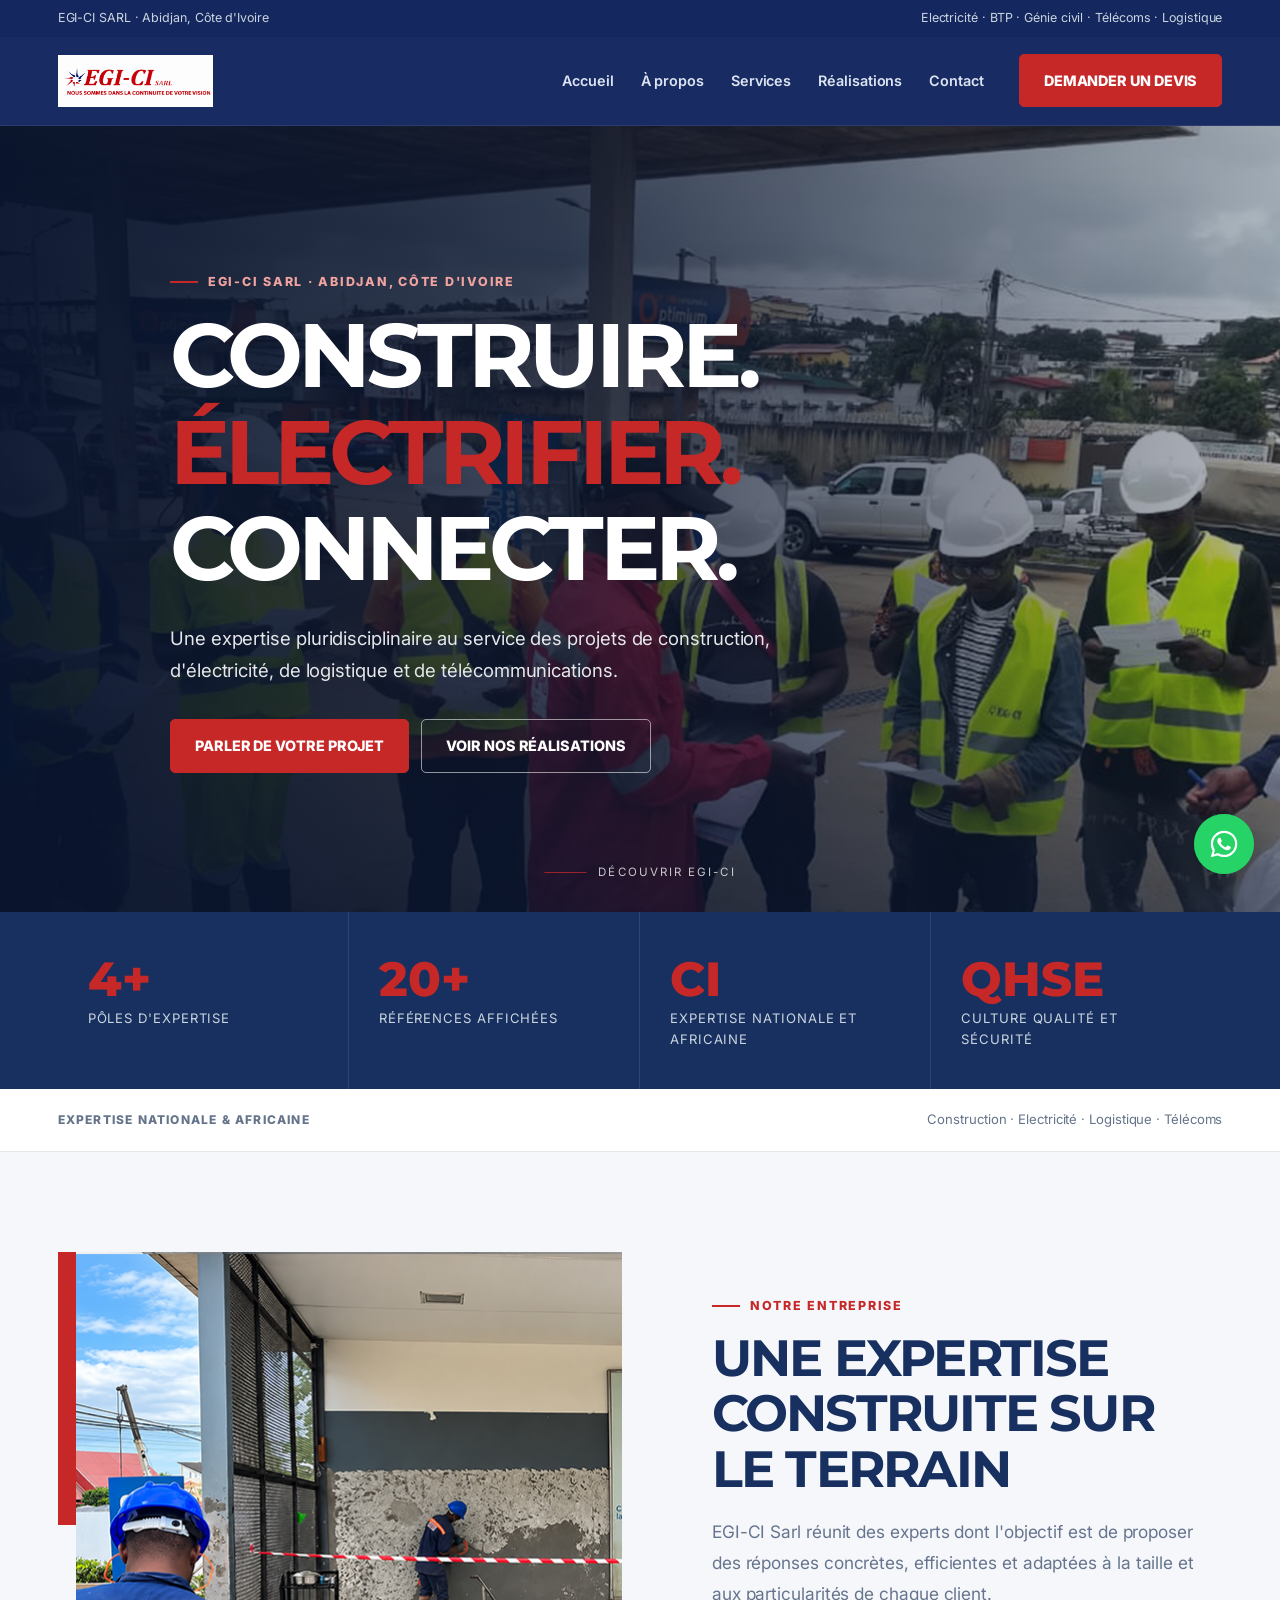
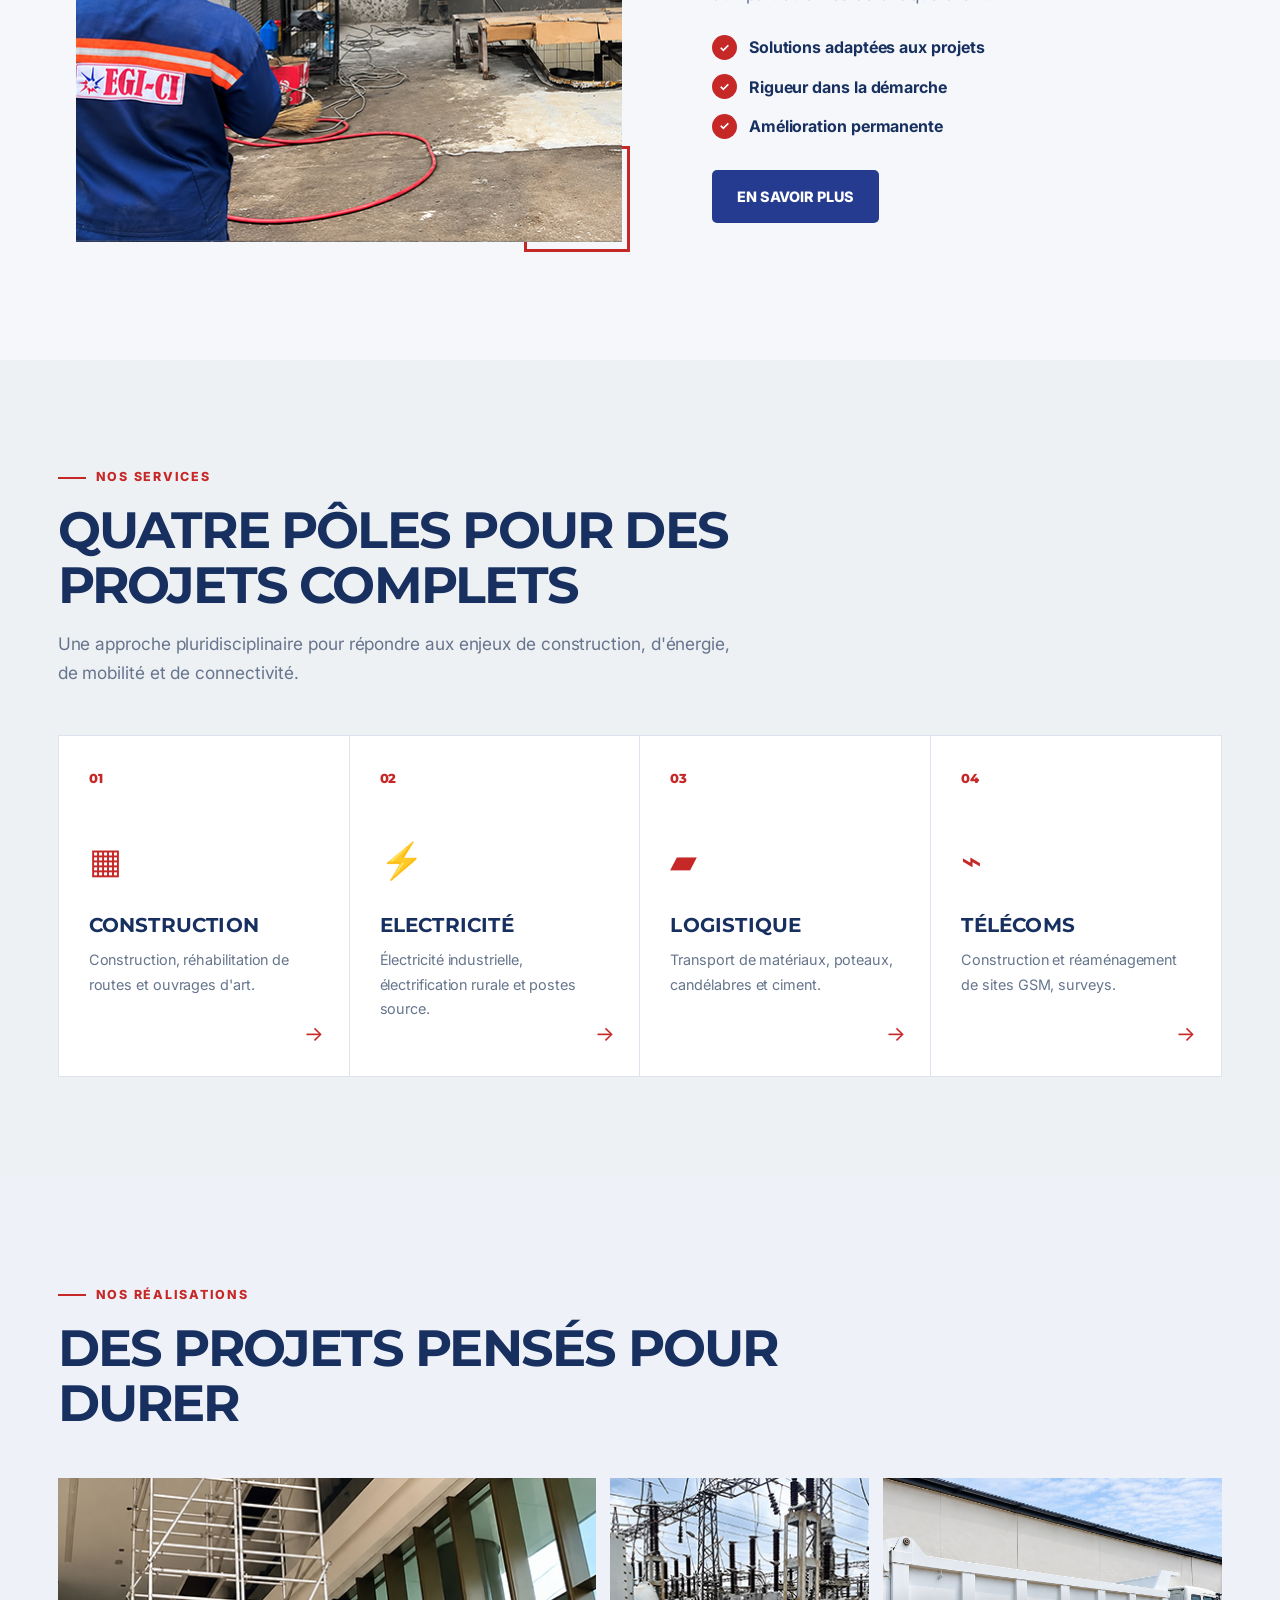
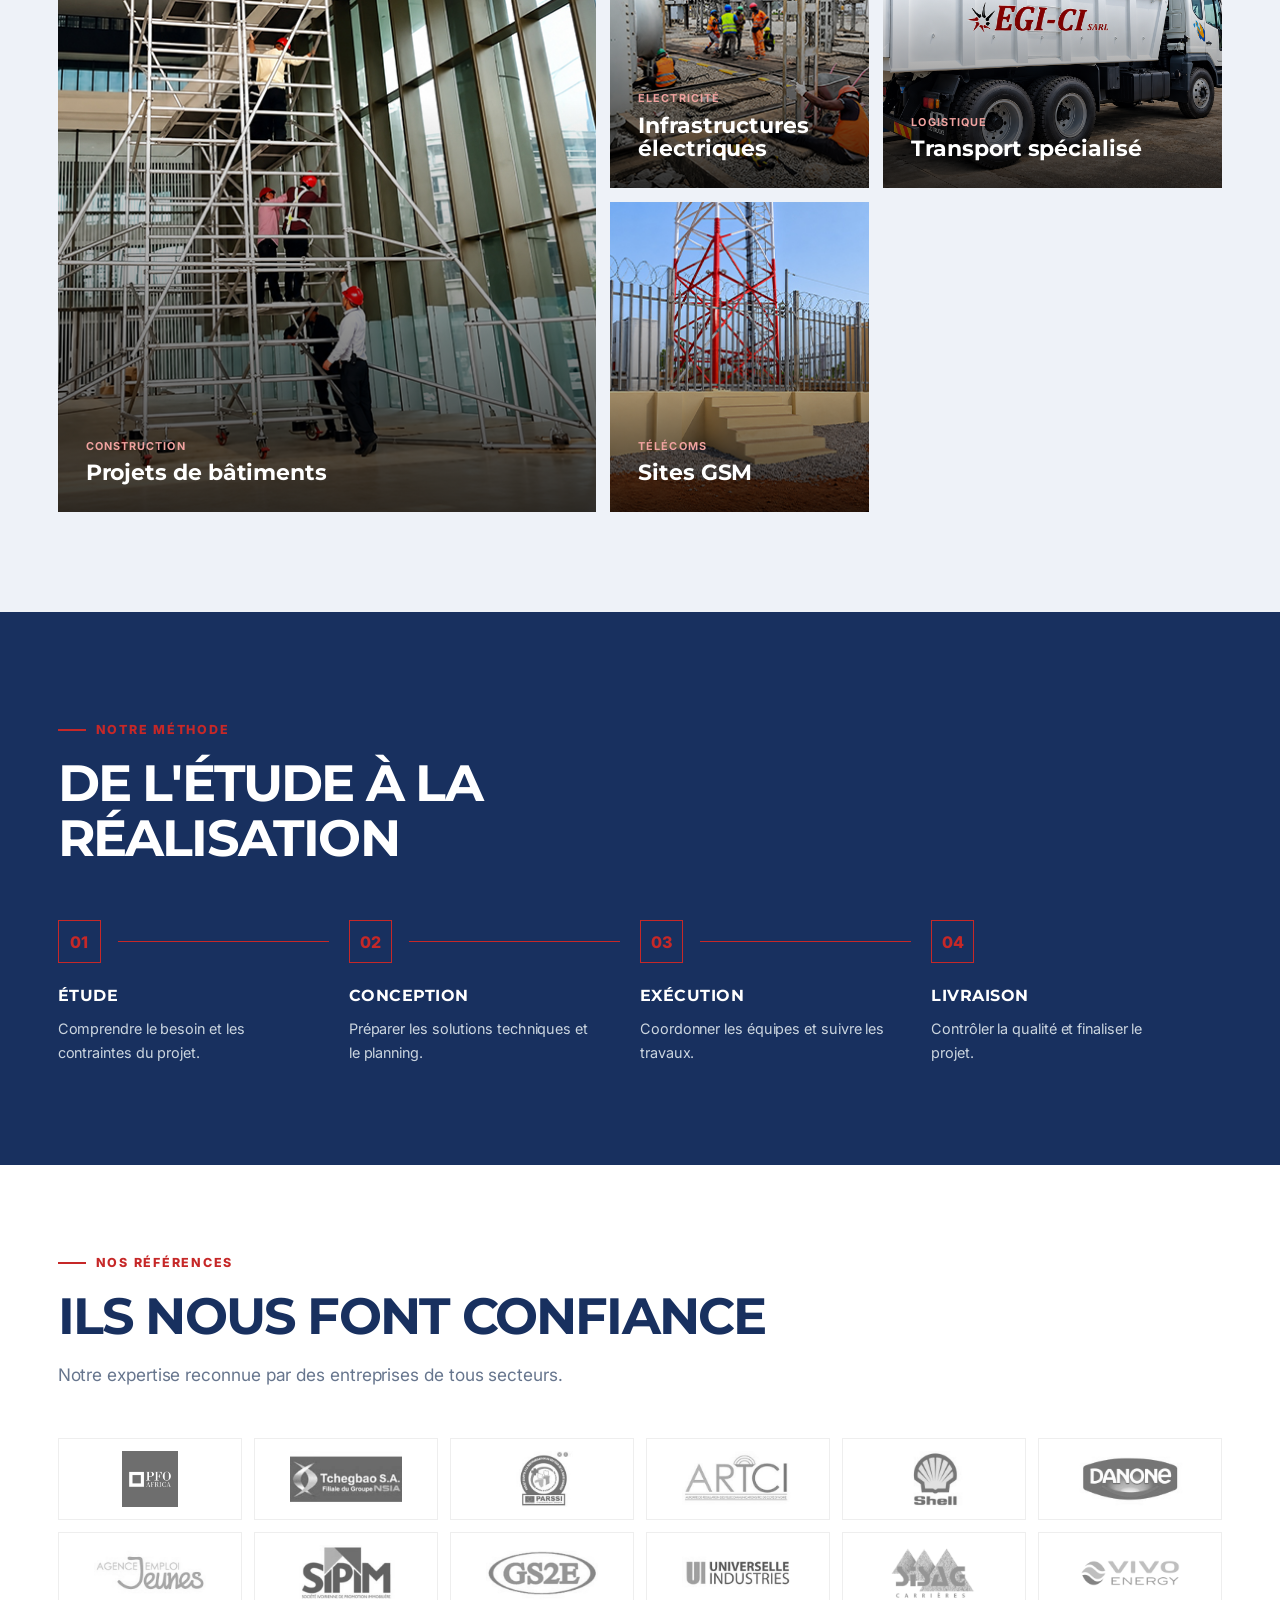
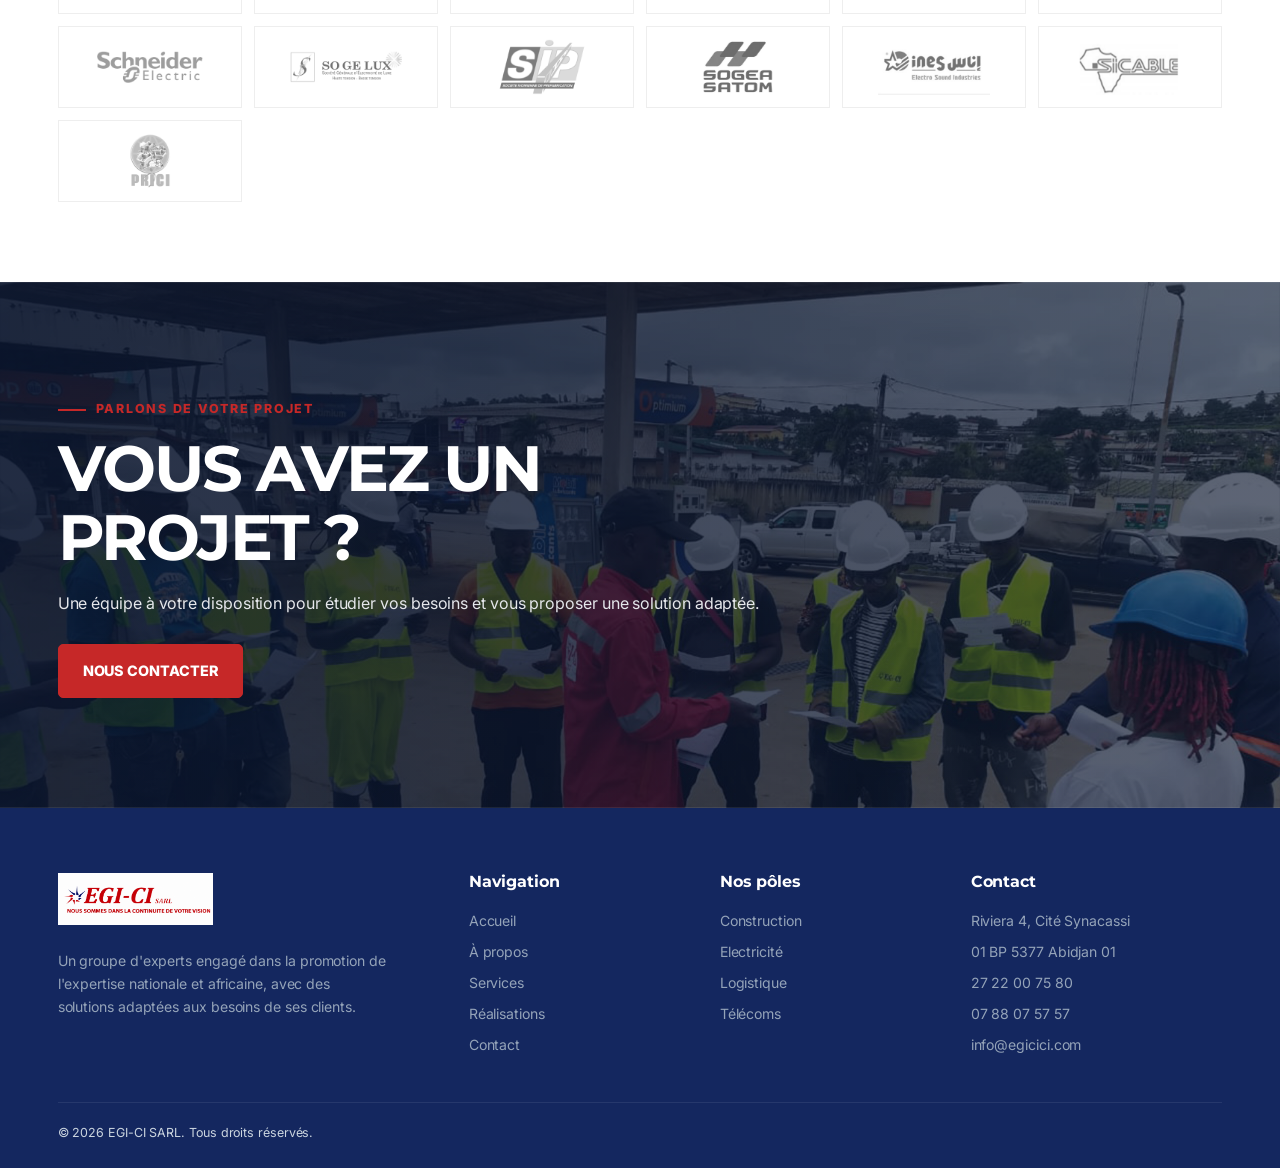
<file: index.html>
<!doctype html>
<html lang="fr">

<head>
    <meta charset="utf-8">
    <meta name="viewport" content="width=device-width,initial-scale=1">
    <title>Accueil — EGI-CI</title>
    <meta name="description" content="EGI-CI SARL — construction, électricité, logistique et télécoms en Côte d'Ivoire">
    <link rel="stylesheet" href="css/style.css">
    <link rel="icon" type="image/png" href="assets/logos/favicon/favicon-96x96.png" sizes="96x96" />
    <link rel="icon" type="image/svg+xml" href="assets/logos/favicon/favicon.svg" />
    <link rel="shortcut icon" href="assets/logos/favicon/favicon.ico" />
    <link rel="apple-touch-icon" sizes="180x180" href="assets/logos/favicon/apple-touch-icon.png" />
    <link rel="manifest" href="assets/logos/favicon/site.webmanifest" />
</head>

<body>
    <div class="topbar">
        <div class="container"><span>EGI-CI SARL · Abidjan, Côte d'Ivoire</span><span>Electricité · BTP · Génie civil ·
                Télécoms · Logistique</span></div>
    </div>
    <header class="navbar">
        <div class="container nav-inner">
            <a class="logo" href="index.html"><img src="assets/logos/LOGO EGI-CI.png" alt="LOGO EGICI-CI"></a>
            <button class="menu-toggle" aria-label="Menu">☰</button>
            <nav class="nav-links">
                <a href="index.html">Accueil</a><a href="about.html">À propos</a><a href="services.html">Services</a><a
                    href="projects.php">Réalisations</a><a href="contact.html">Contact</a>
                <a class="btn btn-primary nav-cta" href="contact.html">DEMANDER UN DEVIS</a>
            </nav>
        </div>
    </header>
    <main>
        <section class="hero">
            <div class="container hero-content reveal">
                <div class="eyebrow">EGI-CI SARL · ABIDJAN, CÔTE D'IVOIRE</div>
                <h1>CONSTRUIRE.<br><span style="color:#C62828">ÉLECTRIFIER.</span><br>CONNECTER.</h1>
                <p>Une expertise pluridisciplinaire au service des projets de construction, d'électricité, de logistique
                    et de télécommunications.</p>
                <div class="hero-actions"><a class="btn btn-primary" href="contact.html">PARLER DE VOTRE PROJET</a><a
                        class="btn btn-outline" href="projects.html">VOIR NOS RÉALISATIONS</a></div>
            </div>
            <div class="scroll-note">DÉCOUVRIR EGI-CI</div>
        </section>
        <section class="stats">
            <div class="container stats-grid">
                <div class="stat reveal">
                    <div class="stat-number" data-count="4">0+</div>
                    <div class="stat-label">Pôles d'expertise</div>
                </div>
                <div class="stat reveal">
                    <div class="stat-number">20+</div>
                    <div class="stat-label">Références affichées</div>
                </div>
                <div class="stat reveal">
                    <div class="stat-number">CI</div>
                    <div class="stat-label">Expertise nationale et africaine</div>
                </div>
                <div class="stat reveal">
                    <div class="stat-number">QHSE</div>
                    <div class="stat-label">Culture qualité et sécurité</div>
                </div>
            </div>
        </section>
        <section style="background:#fff;border-bottom:1px solid #E5E7EB">
            <div class="container"
                style="padding:20px 0;display:flex;justify-content:space-between;gap:20px;align-items:center;flex-wrap:wrap">
                <span
                    style="font-size:.75rem;font-weight:800;letter-spacing:.1em;color:#64748B;text-transform:uppercase">Expertise
                    nationale & africaine</span><span style="font-size:.82rem;color:#64748B">Construction · Electricité
                    · Logistique · Télécoms</span></div>
        </section>
        <section class="section">
            <div class="container about-grid">
                <div class="image-frame reveal"><img
                        src="assets/images/Capture1.JPG.jpeg"
                        alt="Chantier de construction moderne"></div>
                <div class="reveal">
                    <div class="eyebrow">NOTRE ENTREPRISE</div>
                    <h2>UNE EXPERTISE CONSTRUITE SUR LE TERRAIN</h2>
                    <p class="lead" style="margin-top:20px">EGI-CI Sarl réunit des experts dont l'objectif est de
                        proposer des réponses concrètes, efficientes et adaptées à la taille et aux particularités de
                        chaque client.</p>
                    <ul class="check-list">
                        <li>Solutions adaptées aux projets</li>
                        <li>Rigueur dans la démarche</li>
                        <li>Amélioration permanente</li>
                    </ul><a class="btn btn-dark" href="about.html">EN SAVOIR PLUS</a>
                </div>
            </div>
        </section>
        <section class="section" style="background:#EEF1F4">
            <div class="container">
                <div class="section-head reveal">
                    <div class="eyebrow">NOS SERVICES</div>
                    <h2>QUATRE PÔLES POUR DES PROJETS COMPLETS</h2>
                    <p class="lead" style="margin-top:18px">Une approche pluridisciplinaire pour répondre aux enjeux de
                        construction, d'énergie, de mobilité et de connectivité.</p>
                </div>
                <div class="services-grid">
                    <div class="service-card reveal">
                        <div class="service-no">01</div>
                        <div class="service-icon">▦</div>
                        <h3>CONSTRUCTION</h3>
                        <p>Construction, réhabilitation de routes et ouvrages d'art.</p><a class="service-arrow"
                            href="services.html">→</a>
                    </div>
                    <div class="service-card reveal">
                        <div class="service-no">02</div>
                        <div class="service-icon">⚡</div>
                        <h3>ELECTRICITÉ</h3>
                        <p>Électricité industrielle, électrification rurale et postes source.</p><a
                            class="service-arrow" href="services.html">→</a>
                    </div>
                    <div class="service-card reveal">
                        <div class="service-no">03</div>
                        <div class="service-icon">▰</div>
                        <h3>LOGISTIQUE</h3>
                        <p>Transport de matériaux, poteaux, candélabres et ciment.</p><a class="service-arrow"
                            href="services.html">→</a>
                    </div>
                    <div class="service-card reveal">
                        <div class="service-no">04</div>
                        <div class="service-icon">⌁</div>
                        <h3>TÉLÉCOMS</h3>
                        <p>Construction et réaménagement de sites GSM, surveys.</p><a class="service-arrow"
                            href="services.html">→</a>
                    </div>
                </div>
            </div>
        </section>
        <section class="section projects">
            <div class="container">
                <div class="section-head reveal">
                    <div class="eyebrow">NOS RÉALISATIONS</div>
                    <h2>DES PROJETS PENSÉS POUR DURER</h2>
                </div>
                <div class="project-grid">
                    <a class="project reveal" href="projects.html"><img
                            src="assets/images/Capture2.JPG.jpeg"
                            alt="Bâtiment moderne">
                        <div class="project-overlay">
                            <div><small>Construction</small>
                                <h3>Projets de bâtiments</h3>
                            </div>
                        </div>
                    </a>
                    <a class="project reveal" href="projects.html"><img
                            src="assets/images/Capture3.JPG.jpeg"
                            alt="Infrastructure technique">
                        <div class="project-overlay">
                            <div><small>Electricité</small>
                                <h3>Infrastructures électriques</h3>
                            </div>
                        </div>
                    </a>
                    <a class="project reveal" href="projects.html"><img
                            src="assets/images/Capture6.png"
                            alt="Transport logistique">
                        <div class="project-overlay">
                            <div><small>Logistique</small>
                                <h3>Transport spécialisé</h3>
                            </div>
                        </div>
                    </a>
                    <a class="project reveal" href="projects.html"><img
                            src="assets/images/Capture5.JPG.jpeg"
                            alt="Infrastructure télécom">
                        <div class="project-overlay">
                            <div><small>Télécoms</small>
                                <h3>Sites GSM</h3>
                            </div>
                        </div>
                    </a>
                </div>
            </div>
        </section>
        <section class="section section-dark">
            <div class="container">
                <div class="section-head reveal">
                    <div class="eyebrow">NOTRE MÉTHODE</div>
                    <h2>DE L'ÉTUDE À LA RÉALISATION</h2>
                </div>
                <div class="process-grid">
                    <div class="process reveal">
                        <div class="process-number">01</div>
                        <h3>ÉTUDE</h3>
                        <p>Comprendre le besoin et les contraintes du projet.</p>
                    </div>
                    <div class="process reveal">
                        <div class="process-number">02</div>
                        <h3>CONCEPTION</h3>
                        <p>Préparer les solutions techniques et le planning.</p>
                    </div>
                    <div class="process reveal">
                        <div class="process-number">03</div>
                        <h3>EXÉCUTION</h3>
                        <p>Coordonner les équipes et suivre les travaux.</p>
                    </div>
                    <div class="process reveal">
                        <div class="process-number">04</div>
                        <h3>LIVRAISON</h3>
                        <p>Contrôler la qualité et finaliser le projet.</p>
                    </div>
                </div>
            </div>
        </section>
        <section class="section references">
            <div class="container">
                <div class="section-head reveal">
                    <div class="eyebrow">NOS RÉFÉRENCES</div>
                    <h2>ILS NOUS FONT CONFIANCE</h2>
                    <p class="lead" style="margin-top:18px">Notre expertise reconnue par des entreprises de tous secteurs.</p>
                </div>
            <div class="reference-grid">
                <div class="reference"><img src="assets/logos/PFO.png" alt="PFO"></div>
                <div class="reference"><img src="assets/logos/Tchegbao-300x150-1.jpg" alt="TCHEGBAO"></div>
                <div class="reference"><img src="assets/logos/PARSSI-300x150-1.jpg" alt="PARSSI"></div>
                <div class="reference"><img src="assets/logos/ARTCI-300x150-1.jpg" alt="ARTCI"></div>
                <div class="reference"><img src="assets/logos/SHELL-300x150-1.jpg" alt="SHELL"></div>
                <div class="reference"><img src="assets/logos/DANONE-300x150-1.jpg" alt="DANONE"></div>
                <div class="reference"><img src="assets/logos/AGENCE_EMPLOI_Jeunes-300x150-1.jpg" alt="AGENCE EMPLOI JEUNES"></div>
                <div class="reference"><img src="assets/logos/SIPIM-300x150-1.jpg" alt="SIPIM"></div>
                <div class="reference"><img src="assets/logos/GS2E-300x150-1.jpg" alt="GS2E"></div>
                <div class="reference"><img src="assets/logos/UNIVERSELLE_INDUSTRIES-300x150-1.jpg" alt="UNIVERSELLE INDUSTRIES"></div>
                <div class="reference"><img src="assets/logos/SISAG_Logo-300x150-1.png" alt="SISAG"></div>
                <div class="reference"><img src="assets/logos/VIVO_ENERGY_Logo-300x150-1.png" alt="VIVO ENERGY"></div>
                <div class="reference"><img src="assets/logos/Schneider_Electric_Logo-300x150-1.png" alt="SCHNEIDER ELECTRIC"></div>
                <div class="reference"><img src="assets/logos/SOGELUX_Logo-300x150-1.png" alt="SOGELUX"></div>
                <div class="reference"><img src="assets/logos/SIP_Logo-300x150-1.png" alt="SIP"></div>
                <div class="reference"><img src="assets/logos/SOGEA_SATOM_Logo-300x150-1.png" alt="SOGEA-SATOM"></div>
                <div class="reference"><img src="assets/logos/Ines_Logo-300x150-1.png" alt="INES"></div>
                <div class="reference"><img src="assets/logos/SICABLE_Logo-300x150-1.png" alt="SICABLE"></div>
                <div class="reference"><img src="assets/logos/PRICI_Logo-300x150-1.png" alt="PRICI"></div>
            </div>
            </div>
        </section>
        <section class="cta">
            <div class="container reveal">
                <div class="eyebrow">PARLONS DE VOTRE PROJET</div>
                <h2>VOUS AVEZ UN PROJET ?</h2>
                <p>Une équipe à votre disposition pour étudier vos besoins et vous proposer une solution adaptée.</p><a
                    class="btn btn-primary" href="contact.html">NOUS CONTACTER</a>
            </div>
        </section>
    </main>
    <footer>
        <div class="container">
            <div class="footer-grid">
                <div><a class="logo" href="index.html"><img src="assets/logos/LOGO EGI-CI.png" alt="LOGO EGICI-CI"></a>
                    <p style="margin-top:16px;max-width:330px">Un groupe d'experts engagé dans la promotion de
                        l'expertise nationale et africaine, avec des solutions adaptées aux besoins de ses clients.</p>
                </div>
                <div>
                    <h3>Navigation</h3>
                    <ul>
                        <li><a href="index.html">Accueil</a></li>
                        <li><a href="about.html">À propos</a></li>
                        <li><a href="services.html">Services</a></li>
                        <li><a href="projects.php">Réalisations</a></li>
                        <li><a href="contact.html">Contact</a></li>
                    </ul>
                </div>
                <div>
                    <h3>Nos pôles</h3>
                    <ul>
                        <li>Construction</li>
                        <li>Electricité</li>
                        <li>Logistique</li>
                        <li>Télécoms</li>
                    </ul>
                </div>
                <div>
                    <h3>Contact</h3>
                    <ul>
                        <li>Riviera 4, Cité Synacassi</li>
                        <li>01 BP 5377 Abidjan 01</li>
                        <li>27 22 00 75 80</li>
                        <li>07 88 07 57 57</li>
                        <li>info@egicici.com</li>
                    </ul>
                </div>
            </div>
            <div class="footer-bottom"><span>© <span data-year></span> EGI-CI SARL. Tous droits
                    réservés.</span></div>
        </div>
    </footer>
        <a href="https://wa.me/2250102900900?text=Bonjour%2C%20je%20souhaite%20plus%20d%27informations" class="whatsapp-float"
            target="_blank" rel="noopener" aria-label="Contactez-nous sur WhatsApp">
            <span class="wa-pulse"></span>
            <svg viewBox="0 0 24 24">
                <path
                    d="M12.04 2C6.58 2 2.13 6.45 2.13 11.91c0 1.75.46 3.48 1.32 5.01L2.05 22l5.25-1.38a9.9 9.9 0 0 0 4.74 1.21h.01c5.46 0 9.9-4.45 9.9-9.91 0-2.65-1.03-5.13-2.9-7-1.87-1.88-4.35-2.92-7-2.92zm0 18.12h-.01a8.23 8.23 0 0 1-4.2-1.15l-.3-.18-3.12.82.83-3.04-.2-.31a8.2 8.2 0 0 1-1.26-4.35c0-4.54 3.7-8.24 8.26-8.24 2.2 0 4.27.86 5.83 2.42a8.18 8.18 0 0 1 2.41 5.83c0 4.55-3.7 8.2-8.24 8.2zm4.52-6.16c-.25-.12-1.47-.72-1.7-.81-.23-.08-.39-.12-.56.13-.17.24-.64.8-.78.97-.14.17-.29.19-.53.06-.25-.12-1.05-.39-2-1.23-.74-.66-1.24-1.47-1.39-1.72-.14-.25-.02-.38.11-.5.11-.11.25-.29.37-.43.12-.15.16-.25.24-.42.08-.17.04-.31-.02-.43-.06-.12-.56-1.34-.76-1.84-.2-.48-.4-.42-.56-.42h-.48c-.17 0-.43.06-.66.31-.23.25-.86.84-.86 2.05 0 1.21.88 2.38 1 2.54.12.17 1.74 2.65 4.22 3.72.59.25 1.05.4 1.41.52.59.19 1.13.16 1.56.1.48-.07 1.47-.6 1.67-1.18.21-.58.21-1.08.15-1.18-.06-.1-.23-.16-.48-.28z" />
            </svg>
            <span class="wa-tooltip">Discuter sur WhatsApp</span>
        </a>
    <script src="js/script.js"></script>
</body>

</html>
</file>
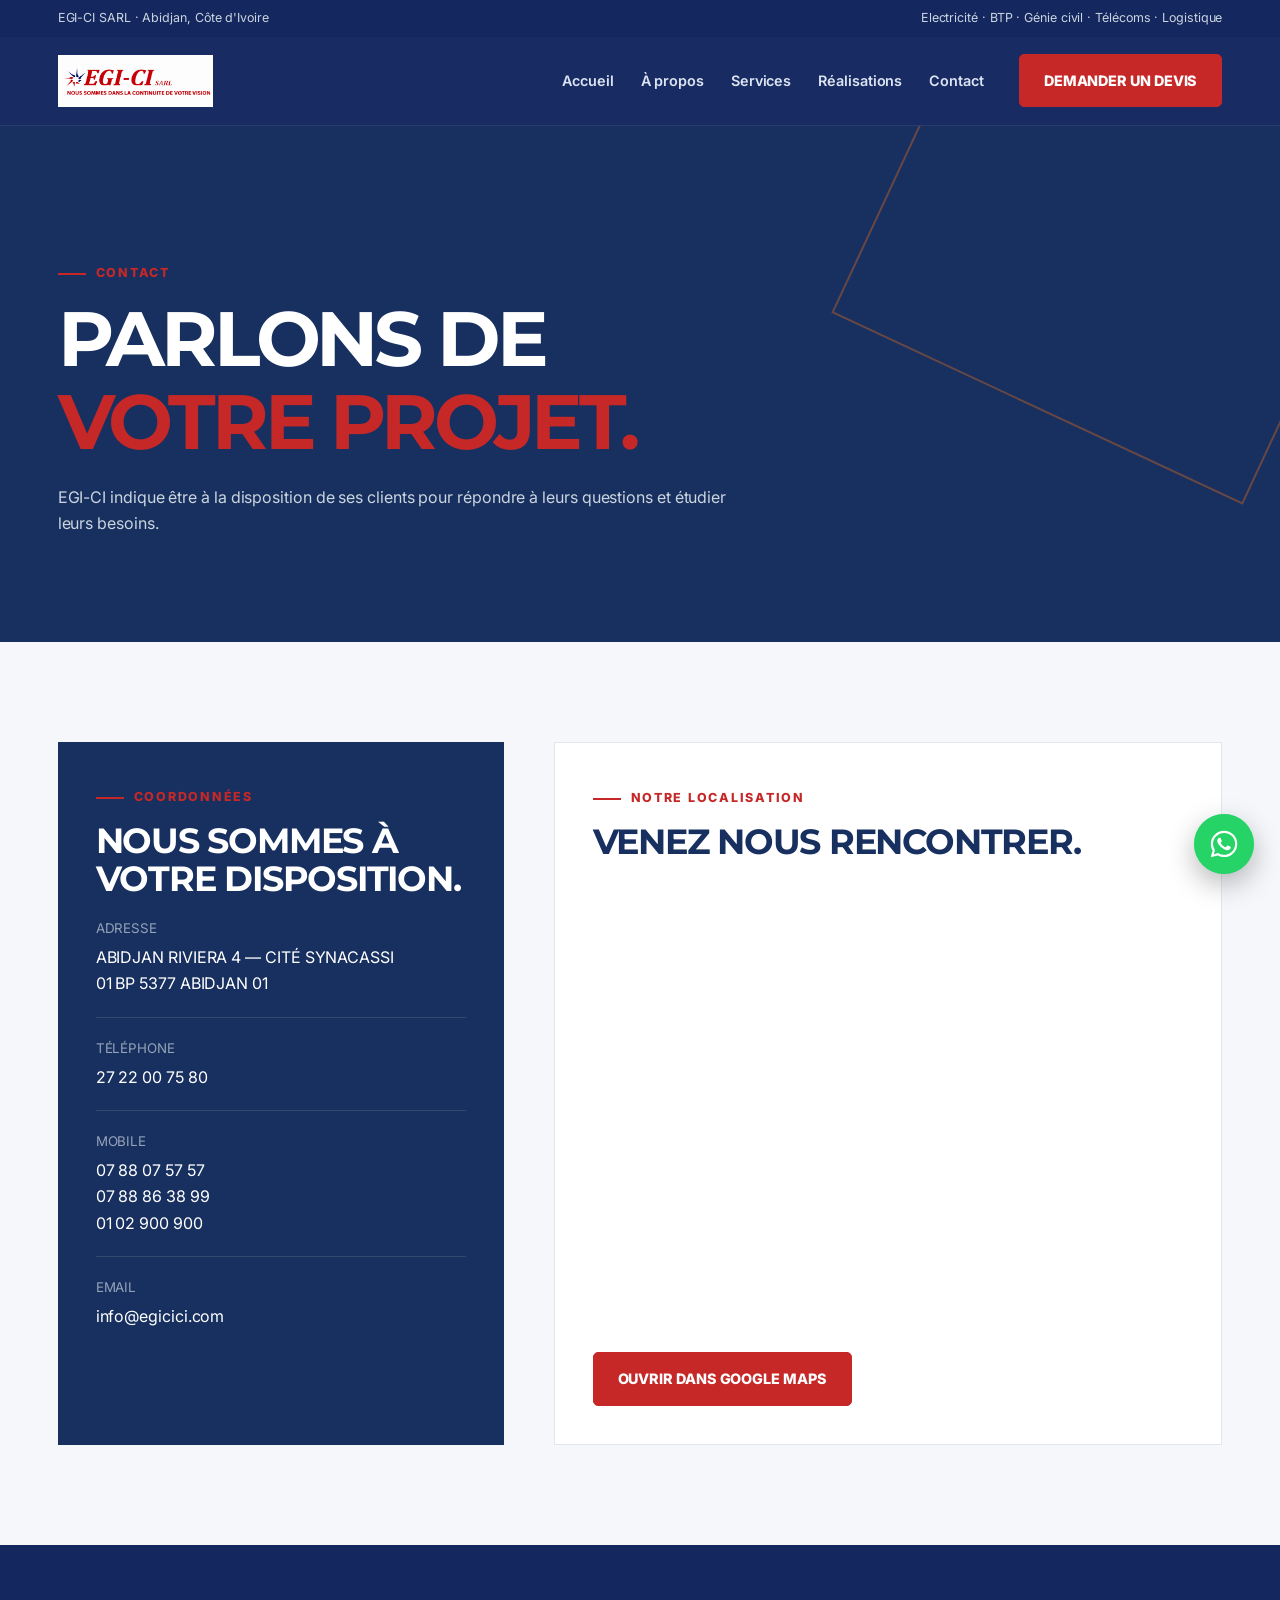
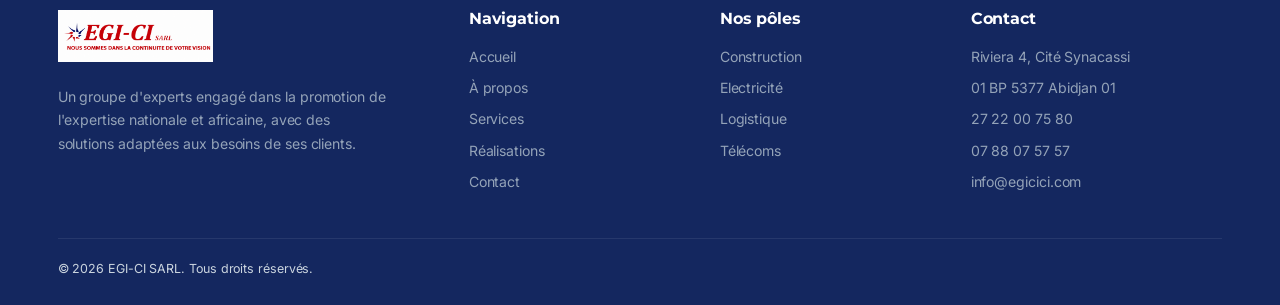
<file: contact.html>
<!doctype html>
<html lang="fr">

<head>
    <meta charset="utf-8">
    <meta name="viewport" content="width=device-width,initial-scale=1">
    <title>Contact — EGI-CI</title>
    <meta name="description" content="EGI-CI SARL — construction, électricité, logistique et télécoms en Côte d'Ivoire">
    <link rel="stylesheet" href="css/style.css">
    <link rel="icon" type="image/png" href="assets/logos/favicon/favicon-96x96.png" sizes="96x96" />
    <link rel="icon" type="image/svg+xml" href="assets/logos/favicon/favicon.svg" />
    <link rel="shortcut icon" href="assets/logos/favicon/favicon.ico" />
    <link rel="apple-touch-icon" sizes="180x180" href="assets/logos/favicon/apple-touch-icon.png" />
    <link rel="manifest" href="assets/logos/favicon/site.webmanifest" />
</head>

<body>
    <div class="topbar">
        <div class="container"><span>EGI-CI SARL · Abidjan, Côte d'Ivoire</span><span>Electricité · BTP · Génie civil ·
                Télécoms · Logistique</span></div>
    </div>
    <header class="navbar">
        <div class="container nav-inner">
             <a class="logo" href="index.html"><img src="assets/logos/LOGO EGI-CI.png" alt="LOGO EGICI-CI"></a>
            <button class="menu-toggle" aria-label="Menu">☰</button>
            <nav class="nav-links">
                <a href="index.html">Accueil</a>
                <a href="about.html">À propos</a>
                <a href="services.html">Services</a>
                <a href="projects.php">Réalisations</a>
                <a href="contact.html">Contact</a>
                <a class="btn btn-primary nav-cta" href="contact.html">DEMANDER UN DEVIS</a>
                </nav>
        </div>
    </header>
    <main>
        <section class="page-hero">
            <div class="container">
                <div class="eyebrow">CONTACT</div>
                <h1>PARLONS DE<br><span style="color:#C62828">VOTRE PROJET.</span></h1>
                <p>EGI-CI indique être à la disposition de ses clients pour répondre à leurs questions et étudier leurs
                    besoins.</p>
            </div>
        </section>
        <section class="section">
            <div class="container contact-grid">
                <div class="contact-card reveal">
                    <div class="eyebrow">COORDONNÉES</div>
                    <h2 style="font-size:2.2rem">NOUS SOMMES À VOTRE DISPOSITION.</h2>
                    <div class="contact-item"><small>ADRESSE</small>ABIDJAN RIVIERA 4 — CITÉ SYNACASSI<br>01 BP 5377
                        ABIDJAN 01</div>
                    <div class="contact-item"><small>TÉLÉPHONE</small>27 22 00 75 80</div>
                    <div class="contact-item"><small>MOBILE</small>07 88 07 57 57<br>07 88 86 38 99<br>01 02 900 900
                    </div>
                    <div class="contact-item"><small>EMAIL</small>info@egicici.com</div>
                </div>
                <div class="map-card reveal">
                    <div class="eyebrow">NOTRE LOCALISATION</div>
                    <h2 style="font-size:2.2rem">VENEZ NOUS RENCONTRER.</h2>
                    <div class="map-frame">
                        <iframe
                            src="https://www.google.com/maps?q=Riviera+4+Cit%C3%A9+Synacassi+Abidjan+C%C3%B4te+d%27Ivoire&output=embed"
                            width="100%" height="100%" style="border:0" allowfullscreen="" loading="lazy"
                            referrerpolicy="no-referrer-when-downgrade"
                            title="Localisation EGI-CI SARL — Riviera 4, Cité Synacassi, Abidjan">
                        </iframe>
                    </div>
                    <a class="btn btn-primary" style="margin-top:20px"
                        href="https://www.google.com/maps?q=Riviera+4+Cit%C3%A9+Synacassi+Abidjan" target="_blank" rel="noopener">OUVRIR
                        DANS GOOGLE MAPS</a>
                </div>
            </div>
        </section>
    </main>
    <footer>
        <div class="container">
            <div class="footer-grid">
                <div><a class="logo" href="index.html"><img src="assets/logos/LOGO EGI-CI.png" alt="LOGO EGICI-CI"></a>
                    <p style="margin-top:16px;max-width:330px">Un groupe d'experts engagé dans la promotion de
                        l'expertise nationale et africaine, avec des solutions adaptées aux besoins de ses clients.</p>
                </div>
                <div>
                    <h3>Navigation</h3>
                    <ul>
                        <li><a href="index.html">Accueil</a></li>
                        <li><a href="about.html">À propos</a></li>
                        <li><a href="services.html">Services</a></li>
                        <li><a href="projects.php">Réalisations</a></li>
                        <li><a href="contact.html">Contact</a></li>
                    </ul>
                </div>
                <div>
                    <h3>Nos pôles</h3>
                    <ul>
                        <li>Construction</li>
                        <li>Electricité</li>
                        <li>Logistique</li>
                        <li>Télécoms</li>
                    </ul>
                </div>
                <div>
                    <h3>Contact</h3>
                    <ul>
                        <li>Riviera 4, Cité Synacassi</li>
                        <li>01 BP 5377 Abidjan 01</li>
                        <li>27 22 00 75 80</li>
                        <li>07 88 07 57 57</li>
                        <li>info@egicici.com</li>
                    </ul>
                </div>
            </div>
            <div class="footer-bottom"><span>© <span data-year></span> EGI-CI SARL. Tous droits
                    réservés.</span></div>
        </div>
    </footer>
    <script src="js/script.js"></script>
    <a href="https://wa.me/2250102900900?text=Bonjour%2C%20je%20souhaite%20plus%20d%27informations" class="whatsapp-float"
            target="_blank" rel="noopener" aria-label="Contactez-nous sur WhatsApp">
            <span class="wa-pulse"></span>
            <svg viewBox="0 0 24 24">
                <path
                    d="M12.04 2C6.58 2 2.13 6.45 2.13 11.91c0 1.75.46 3.48 1.32 5.01L2.05 22l5.25-1.38a9.9 9.9 0 0 0 4.74 1.21h.01c5.46 0 9.9-4.45 9.9-9.91 0-2.65-1.03-5.13-2.9-7-1.87-1.88-4.35-2.92-7-2.92zm0 18.12h-.01a8.23 8.23 0 0 1-4.2-1.15l-.3-.18-3.12.82.83-3.04-.2-.31a8.2 8.2 0 0 1-1.26-4.35c0-4.54 3.7-8.24 8.26-8.24 2.2 0 4.27.86 5.83 2.42a8.18 8.18 0 0 1 2.41 5.83c0 4.55-3.7 8.2-8.24 8.2zm4.52-6.16c-.25-.12-1.47-.72-1.7-.81-.23-.08-.39-.12-.56.13-.17.24-.64.8-.78.97-.14.17-.29.19-.53.06-.25-.12-1.05-.39-2-1.23-.74-.66-1.24-1.47-1.39-1.72-.14-.25-.02-.38.11-.5.11-.11.25-.29.37-.43.12-.15.16-.25.24-.42.08-.17.04-.31-.02-.43-.06-.12-.56-1.34-.76-1.84-.2-.48-.4-.42-.56-.42h-.48c-.17 0-.43.06-.66.31-.23.25-.86.84-.86 2.05 0 1.21.88 2.38 1 2.54.12.17 1.74 2.65 4.22 3.72.59.25 1.05.4 1.41.52.59.19 1.13.16 1.56.1.48-.07 1.47-.6 1.67-1.18.21-.58.21-1.08.15-1.18-.06-.1-.23-.16-.48-.28z" />
            </svg>
            <span class="wa-tooltip">Discuter sur WhatsApp</span>
    </a>
</body>

</html>
</file>
<file: css/style.css>
@import url('https://fonts.googleapis.com/css2?family=Inter:wght@400;500;600;700;800&family=Montserrat:wght@600;700;800;900&display=swap');

:root {
  --dark: #18305F;
  --orange: #C62828;
  --yellow: #C62828;
  --steel: #66758D;
  --light: #F5F7FB;
  --white: #FFFFFF;
  --line: #E2E7EF;
  --container: 1180px;
  --shadow: 0 18px 50px rgba(24, 48, 95, .10);
}

* {
  box-sizing: border-box;
  margin: 0;
  padding: 0
}

html {
  scroll-behavior: smooth
}

body {
  font-family: Inter, Arial, sans-serif;
  color: var(--dark);
  background: var(--light);
  line-height: 1.65
}

img {
  max-width: 100%;
  display: block
}

a {
  text-decoration: none;
  color: inherit
}

button,
input,
textarea {
  font: inherit
}

.container {
  width: min(92%, var(--container));
  margin: auto
}

.section {
  padding: 100px 0
}

.section-dark {
  background: var(--dark);
  color: #fff
}

.section-head {
  max-width: 720px;
  margin-bottom: 48px
}

.eyebrow {
  display: inline-flex;
  align-items: center;
  gap: 10px;
  color: var(--orange);
  font-size: .78rem;
  font-weight: 800;
  letter-spacing: .14em;
  text-transform: uppercase;
  margin-bottom: 14px
}

.eyebrow:before {
  content: "";
  width: 28px;
  height: 2px;
  background: var(--orange)
}

h1,
h2,
h3 {
  font-family: Montserrat, Arial, sans-serif;
  line-height: 1.08
}

h1 {
  font-size: clamp(3rem, 6vw, 5.3rem);
  letter-spacing: -.055em
}

h2 {
  font-size: clamp(2rem, 4vw, 3.25rem);
  letter-spacing: -.035em
}

h3 {
  font-size: 1.25rem
}

.lead {
  font-size: 1.08rem;
  color: var(--steel);
  max-width: 680px
}

.section-dark .lead {
  color: #CBD5DF
}

.btn {
  display: inline-flex;
  align-items: center;
  justify-content: center;
  gap: 10px;
  padding: 14px 24px;
  border-radius: 5px;
  font-weight: 800;
  font-size: .9rem;
  border: 1px solid transparent;
  transition: .3s ease;
  cursor: pointer
}

.btn-primary {
  background: var(--orange);
  color: #fff
}

.btn-primary:hover {
  background: #9F1F1F;
  transform: translateY(-2px);
  box-shadow: 0 10px 25px rgba(198, 40, 40, .25)
}

.btn-outline {
  border-color: rgba(255, 255, 255, .55);
  color: #fff;
  background: transparent
}

.btn-outline:hover {
  border-color: #fff;
  background: #fff;
  color: var(--dark)
}

.btn-dark {
  background: var(--dark);
  color: #fff
}

.btn-dark:hover {
  background: #102044;
  transform: translateY(-2px)
}

.topbar {
  background: #102044;
  color: #CBD5DF;
  font-size: .78rem
}

.topbar .container {
  display: flex;
  justify-content: space-between;
  gap: 20px;
  padding: 8px 0
}

.navbar {
  position: sticky;
  top: 0;
  z-index: 1000;
  background: rgba(24, 48, 95, .98);
  border-bottom: 1px solid rgba(255, 255, 255, .08);
  transition: .3s
}

.navbar.scrolled {
  box-shadow: 0 12px 35px rgba(0, 0, 0, .15)
}

.nav-inner {
  height: 82px;
  display: flex;
  align-items: center;
  justify-content: space-between;
  gap: 30px
}

.logo {
  font-family: Montserrat;
  font-weight: 900;
  letter-spacing: -.05em;
  font-size: 1.55rem;
  color: #fff
}

.logo span {
  color: var(--orange)
}

.nav-links {
  display: flex;
  align-items: center;
  gap: 27px;
  color: #DCE4F2;
  font-size: .9rem;
  font-weight: 600
}

.nav-links a {
  transition: .2s
}

.nav-links a:hover,
.nav-links a.active {
  color: var(--orange)
}

.nav-cta {
  margin-left: 8px
}

.menu-toggle {
  display: none;
  background: none;
  border: 0;
  color: #fff;
  font-size: 1.7rem
}

.hero {
  min-height: calc(100vh - 114px);
  display: flex;
  align-items: center;
  position: relative;
  background: linear-gradient(90deg, rgba(9, 20, 45, .92), rgba(9, 20, 45, .58), rgba(9, 20, 45, .35)), url('https://images.unsplash.com/photo-1504307651254-35680f356dfd?auto=format&fit=crop&w=2200&q=85') center/cover
}

.hero-content {
  color: #fff;
  max-width: 850px;
  padding: 100px 0
}

.hero .eyebrow {
  color: #E35B55
}

.hero p {
  font-size: 1.08rem;
  color: #E5E7EB;
  max-width: 650px;
  margin: 25px 0 32px
}

.hero-actions {
  display: flex;
  flex-wrap: wrap;
  gap: 12px
}

.scroll-note {
  position: absolute;
  bottom: 30px;
  left: 50%;
  transform: translateX(-50%);
  font-size: .72rem;
  letter-spacing: .18em;
  color: #fff;
  opacity: .75
}

.stats {
  background: var(--dark);
  color: #fff
}

.stats-grid {
  display: grid;
  grid-template-columns: repeat(4, 1fr)
}

.stat {
  padding: 34px 26px;
  border-right: 1px solid rgba(255, 255, 255, .1)
}

.stat:last-child {
  border-right: 0
}

.stat-number {
  font: 800 2.7rem Montserrat;
  color: var(--orange)
}

.stat-label {
  color: #CBD5DF;
  font-size: .9rem
}

.about-grid {
  display: grid;
  grid-template-columns: 1.05fr .95fr;
  gap: 75px;
  align-items: center
}

.image-frame {
  position: relative
}

.image-frame img {
  width: 100%;
  height: 560px;
  object-fit: cover
}

.image-frame:after {
  content: "";
  position: absolute;
  width: 120px;
  height: 120px;
  border: 3px solid var(--orange);
  right: -18px;
  bottom: -18px;
  z-index: -1
}

.check-list {
  list-style: none;
  margin: 25px 0 30px;
  display: grid;
  gap: 13px
}

.check-list li {
  display: flex;
  gap: 12px;
  align-items: center;
  font-weight: 700
}

.check-list li:before {
  content: "✓";
  display: grid;
  place-items: center;
  width: 25px;
  height: 25px;
  background: var(--orange);
  color: #fff;
  border-radius: 50%;
  font-size: .75rem
}

.services-grid {
  display: grid;
  grid-template-columns: repeat(4, 1fr);
  gap: 18px
}

.service-card {
  background: #fff;
  border: 1px solid var(--line);
  padding: 30px 26px;
  min-height: 300px;
  position: relative;
  transition: .3s ease
}

.service-card:hover {
  transform: translateY(-7px);
  border-color: var(--orange);
  box-shadow: var(--shadow)
}

.service-no {
  font: 800 .82rem Montserrat;
  color: var(--orange);
  margin-bottom: 45px
}

.service-icon {
  font-size: 2rem;
  margin-bottom: 25px
}

.service-card p {
  color: var(--steel);
  font-size: .9rem;
  margin-top: 12px
}

.service-arrow {
  position: absolute;
  bottom: 25px;
  right: 25px;
  color: var(--orange);
  font-size: 1.3rem
}

.projects {
  background: #EEF2F8
}

.project-grid {
  display: grid;
  grid-template-columns: 1.3fr .7fr .9fr;
  grid-template-rows: 280px 280px;
  gap: 14px
}

.project {
  position: relative;
  overflow: hidden
}

.project:first-child {
  grid-row: span 2
}

.project img {
  width: 100%;
  height: 100%;
  object-fit: cover;
  transition: .5s
}

.project:hover img {
  transform: scale(1.06)
}

.project-overlay {
  position: absolute;
  inset: 0;
  display: flex;
  align-items: flex-end;
  padding: 24px;
  background: linear-gradient(transparent 35%, rgba(0, 0, 0, .8));
  color: #fff
}

.project-overlay small {
  color: #E35B55;
  font-weight: 700;
  text-transform: uppercase;
  letter-spacing: .1em
}

.project-overlay h3 {
  margin-top: 4px
}

.process-grid {
  display: grid;
  grid-template-columns: repeat(4, 1fr);
  gap: 0;
  margin-top: 55px
}

.process {
  padding: 0 25px 0 0;
  position: relative
}

.process:not(:last-child):after {
  content: "";
  position: absolute;
  top: 21px;
  right: 20px;
  width: calc(100% - 80px);
  height: 1px;
  background: var(--orange)
}

.process-number {
  width: 43px;
  height: 43px;
  border: 1px solid var(--orange);
  display: grid;
  place-items: center;
  color: var(--orange);
  font-weight: 800;
  margin-bottom: 24px;
  background: var(--dark);
  position: relative;
  z-index: 1
}

.process p {
  color: #CBD5DF;
  margin-top: 12px;
  font-size: .9rem
}

.why-grid {
  display: grid;
  grid-template-columns: .9fr 1.1fr;
  gap: 70px;
  align-items: center
}

.why-image img {
  height: 540px;
  width: 100%;
  object-fit: cover
}

.advantages {
  display: grid;
  grid-template-columns: 1fr 1fr;
  gap: 28px;
  margin-top: 35px
}

.advantage {
  border-top: 1px solid var(--line);
  padding-top: 20px
}

.advantage span {
  color: var(--orange);
  font: 800 .75rem Montserrat
}

.advantage p {
  color: var(--steel);
  font-size: .9rem;
  margin-top: 8px
}

.cta {
  position: relative;
  color: #fff;
  background: linear-gradient(90deg, rgba(9, 20, 45, .9), rgba(9, 20, 45, .65)), url('../assets/images/Capture.JPG.jpeg') center/cover
}

.cta .container {
  padding: 110px 0
}

.cta h2 {
  max-width: 650px
}

.cta p {
  color: #E5E7EB;
  margin: 18px 0 28px
}
.references {
  background: #fff
}

.reference-grid {
  display: grid;
  grid-template-columns: repeat(6, 1fr);
  gap: 12px;
  margin-top: 35px
}

.reference {
  height: 90px;
  border: 1px solid var(--line);
  display: flex;
  align-items: center;
  justify-content: center;
  padding: 12px;
  box-sizing: border-box;
  overflow: hidden;
  filter: grayscale(1);
  opacity: .7;
  transition: .2s
}
.reference img {
  display: block;
  width: auto;
  height: auto;
  max-width: 100%;
  max-height: 100%;
  object-fit: contain;
}

.reference:hover {
  filter: none;
  opacity: 1;
  border-color: var(--orange)
}

.page-hero {
  padding: 105px 0 85px;
  background: var(--dark);
  color: #fff;
  position: relative;
  overflow: hidden
}

.page-hero {
  padding: 105px 0 85px;
  background: var(--dark);
  color: #fff;
  position: relative;
  overflow: hidden
}

.page-hero:after {
  content: "";
  position: absolute;
  right: -80px;
  top: -150px;
  width: 450px;
  height: 450px;
  border: 2px solid rgba(249, 115, 22, .35);
  transform: rotate(25deg)
}

.page-hero p {
  margin-top: 20px;
  color: #CBD5DF;
  max-width: 700px
}

.service-detail {
  display: grid;
  grid-template-columns: .8fr 1.2fr;
  gap: 60px;
  align-items: start;
  margin-bottom: 80px
}

.service-detail img {
  height: 380px;
  width: 100%;
  object-fit: cover
}

.service-detail ul {
  margin-top: 20px;
  padding-left: 20px;
  color: var(--steel)
}

.service-detail li {
  margin: 7px 0
}

.contact-grid {
  display: grid;
  grid-template-columns: .8fr 1.2fr;
  gap: 50px
}

.contact-card {
  background: var(--dark);
  color: #fff;
  padding: 38px
}

.contact-item {
  padding: 20px 0;
  border-bottom: 1px solid rgba(255, 255, 255, .12)
}

.contact-item:last-child {
  border-bottom: 0
}

.contact-item small {
  color: #94A3B8;
  display: block;
  margin-bottom: 4px
}

.form {
  background: #fff;
  border: 1px solid var(--line);
  padding: 38px
}

.form-grid {
  display: grid;
  grid-template-columns: 1fr 1fr;
  gap: 18px
}

.field {
  display: flex;
  flex-direction: column;
  gap: 7px
}

.field.full {
  grid-column: 1/-1
}

.field label {
  font-size: .8rem;
  font-weight: 800
}

.field input,
.field textarea {
  border: 1px solid #D7DDE3;
  padding: 13px 14px;
  outline: 0;
  border-radius: 3px
}

.field input:focus,
.field textarea:focus {
  border-color: var(--orange)
}

.field textarea {
  min-height: 150px;
  resize: vertical
}

footer {
  background: #102044;
  color: #CBD5DF;
  padding: 65px 0 25px
}

.footer-grid {
  display: grid;
  grid-template-columns: 1.5fr 1fr 1fr 1.2fr;
  gap: 45px
}

footer h3 {
  color: #fff;
  font-size: 1rem;
  margin-bottom: 18px
}

footer p,
footer li {
  font-size: .88rem;
  color: #94A3B8
}

footer ul {
  list-style: none;
  display: grid;
  gap: 8px
}

.footer-bottom {
  border-top: 1px solid rgba(255, 255, 255, .08);
  margin-top: 45px;
  padding-top: 20px;
  font-size: .78rem;
  display: flex;
  justify-content: space-between;
  gap: 20px
}

.reveal {
  opacity: 0;
  transform: translateY(24px);
  transition: .7s ease
}

.reveal.visible {
  opacity: 1;
  transform: none
}

@media(max-width:1000px) {
  .nav-links {
    gap: 16px
  }

  .services-grid {
    grid-template-columns: 1fr 1fr
  }

  .reference-grid {
    grid-template-columns: repeat(3, 1fr)
  }

  .about-grid,
  .why-grid,
  .contact-grid {
    grid-template-columns: 1fr;
    gap: 45px
  }

  .image-frame img,
  .why-image img {
    height: 440px
  }
}

@media(max-width:780px) {
  .topbar {
    display: none
  }

  .nav-inner {
    height: 72px
  }

  .menu-toggle {
    display: block
  }

  .nav-links {
    display: none;
    position: absolute;
    top: 72px;
    left: 0;
    right: 0;
    background: var(--dark);
    padding: 20px 4%;
    flex-direction: column;
    align-items: flex-start;
    border-top: 1px solid rgba(255, 255, 255, .08)
  }

  .nav-links.open {
    display: flex
  }

  .nav-cta {
    margin-left: 0
  }

  .hero {
    min-height: calc(100vh - 72px)
  }

  .hero-content {
    padding: 80px 0
  }

  .stats-grid {
    grid-template-columns: 1fr 1fr
  }

  .stat:nth-child(2) {
    border-right: 0
  }

  .stat:nth-child(-n+2) {
    border-bottom: 1px solid rgba(255, 255, 255, .1)
  }

  .section {
    padding: 75px 0
  }

  .services-grid {
    grid-template-columns: 1fr
  }

  .project-grid {
    display: grid;
    grid-template-columns: 1fr;
    grid-template-rows: 300px 220px 220px 220px
  }

  .project:first-child {
    grid-row: auto
  }

  .process-grid {
    grid-template-columns: 1fr;
    gap: 30px
  }

  .process {
    padding-right: 0
  }

  .process:not(:last-child):after {
    display: none
  }

  .advantages {
    grid-template-columns: 1fr
  }

  .form-grid {
    grid-template-columns: 1fr
  }

  .field.full {
    grid-column: auto
  }

  .footer-grid {
    grid-template-columns: 1fr 1fr
  }

  .footer-bottom {
    flex-direction: column
  }
}

@media(max-width:500px) {
  h1 {
    font-size: 2.65rem
  }

  .hero-actions {
    flex-direction: column;
    align-items: stretch
  }

  .btn {
    width: 100%
  }

  .stats-grid {
    grid-template-columns: 1fr
  }

  .stat {
    border-right: 0;
    border-bottom: 1px solid rgba(255, 255, 255, .1) !important
  }

  .reference-grid {
    grid-template-columns: 1fr 1fr
  }

  .footer-grid {
    grid-template-columns: 1fr
  }
}

/* ===== V2 PREMIUM CORPORATE LAYER ===== */
:root {
  --dark-2: #102044;
  --orange-2: #C62828;
  --radius-sm: 4px;
}

body {
  letter-spacing: -.005em
}

.container {
  width: min(91%, 1240px)
}

.nav-inner {
  height: 88px
}

.logo {
  font-size: 1.72rem;
  letter-spacing: -.065em
}

.nav-links a {
  position: relative
}

.nav-links a:not(.btn):after {
  content: "";
  position: absolute;
  left: 0;
  bottom: -9px;
  width: 0;
  height: 2px;
  background: var(--orange);
  transition: .25s
}

.nav-links a:not(.btn):hover:after,
.nav-links a.active:not(.btn):after {
  width: 100%
}

.hero {
  min-height: calc(100vh - 114px);
  background:
    linear-gradient(90deg, rgba(9, 20, 45, .96) 0%, rgba(9, 20, 45, .78) 44%, rgba(9, 20, 45, .30) 100%),
    url('../assets/images/Capture.JPG.jpeg') center/cover;
}

.hero:before {
  content: "";
  position: absolute;
  inset: 0;
  background: linear-gradient(0deg, rgba(9, 20, 45, .5), transparent 35%);
  pointer-events: none
}

.hero-content {
  position: relative;
  z-index: 1;
  max-width: 940px
}

.hero h1 {
  font-size: clamp(3.25rem, 7vw, 6.6rem);
  max-width: 900px
}

.hero h1 span {
  display: inline-block
}

.hero p {
  font-size: 1.16rem;
  line-height: 1.75;
  max-width: 680px
}

.hero-actions .btn {
  min-width: 190px
}

.scroll-note {
  display: flex;
  align-items: center;
  gap: 12px
}

.scroll-note:before {
  content: "";
  width: 42px;
  height: 1px;
  background: var(--orange)
}

.stats {
  position: relative
}

.stats-grid {
  grid-template-columns: repeat(4, 1fr)
}

.stat {
  padding: 38px 30px
}

.stat-number {
  font-size: 3rem
}

.stat-label {
  font-size: .82rem;
  text-transform: uppercase;
  letter-spacing: .07em
}

.section-head h2 {
  max-width: 800px
}

.about-grid {
  gap: 90px
}

.image-frame {
  padding: 0 0 18px 18px
}

.image-frame:before {
  content: "";
  position: absolute;
  left: 0;
  top: 0;
  width: 45%;
  height: 45%;
  background: var(--orange);
  z-index: -1
}

.image-frame:after {
  right: -8px;
  bottom: 8px;
  width: 100px;
  height: 100px
}

.image-frame img {
  height: 590px
}

.about-grid .lead {
  line-height: 1.8
}

.services-grid {
  grid-template-columns: repeat(4, 1fr);
  gap: 1px;
  background: #DDE4EF;
  border: 1px solid #DDE4EF
}

.service-card {
  border: 0;
  min-height: 340px;
  padding: 34px 30px
}

.service-icon {
  font-size: 2.2rem;
  color: var(--orange)
}

.service-card h3 {
  letter-spacing: .01em
}

.service-card p {
  line-height: 1.7
}

.service-card:hover {
  transform: none;
  box-shadow: none;
  background: #fff
}

.service-card:hover .service-no {
  color: var(--dark)
}

.service-card:hover .service-icon {
  transform: translateY(-3px)
}

.service-icon {
  transition: .3s
}

.project-grid {
  grid-template-columns: 1.35fr .65fr .85fr;
  grid-template-rows: 310px 310px
}

.project-overlay {
  padding: 28px
}

.project-overlay h3 {
  font-size: 1.35rem
}

.project-overlay small {
  font-size: .68rem
}

.process {
  padding-right: 42px
}

.process-number {
  border-radius: 0
}

.process h3 {
  font-size: 1rem;
  letter-spacing: .03em
}

.process p {
  line-height: 1.7
}

.references {
  padding-top: 80px;
  padding-bottom: 80px
}

.reference {
  height: 82px;
  background: #fff
}

.cta:before {
  content: "";
  position: absolute;
  inset: 0;
  border-top: 1px solid rgba(255, 255, 255, .08);
  border-bottom: 1px solid rgba(255, 255, 255, .08)
}

.cta .container {
  position: relative
}

.cta h2 {
  font-size: clamp(2.5rem, 5vw, 4.5rem)
}

.page-hero {
  padding: 130px 0 105px
}

.page-hero h1 {
  font-size: clamp(3rem, 6vw, 5.8rem)
}

footer {
  background: #0D1B36
}

.footer-grid {
  grid-template-columns: 1.6fr .9fr .9fr 1.1fr
}

@media(max-width:1000px) {
  .services-grid {
    grid-template-columns: 1fr 1fr
  }
}

@media(max-width:780px) {
  .nav-inner {
    height: 74px
  }

  .nav-links {
    top: 74px
  }

  .hero {
    min-height: calc(100vh - 74px)
  }

  .hero h1 {
    font-size: clamp(2.8rem, 12vw, 4.5rem)
  }

  .hero p {
    font-size: 1rem
  }

  .image-frame {
    padding-left: 10px
  }
}

/* ===== V3 EGI-CI BRAND SYSTEM + REALISATIONS GALLERY ===== */
:root {
  --brand-blue: #243B8F;
  --brand-blue-dark: #14275F;
  --brand-red: #C62828;
  --brand-red-dark: #9F1F1F;
  --brand-red-soft: #E35B55;
}

/* Brand colors sampled visually from the EGI-CI logo shown on the official website. */
.topbar {
  background: var(--brand-blue-dark)
}

.navbar {
  background: rgba(20, 39, 95, .98)
}

.nav-links a:hover,
.nav-links a.active {
  color: var(--brand-red-soft)
}

.nav-links a:not(.btn):after {
  background: var(--brand-red)
}

.logo span,
.eyebrow,
.service-no,
.service-arrow,
.stat-number {
  color: var(--brand-red)
}

.btn-primary {
  background: var(--brand-red);
  border-color: var(--brand-red)
}

.btn-primary:hover {
  background: var(--brand-red-dark);
  border-color: var(--brand-red-dark);
  box-shadow: 0 10px 25px rgba(198, 40, 40, .25)
}

.btn-dark {
  background: var(--brand-blue);
  color: #fff
}

.btn-dark:hover {
  background: var(--brand-blue-dark)
}

.hero .eyebrow {
  color: #F1A3A0
}

.scroll-note:before {
  background: var(--brand-red)
}

.image-frame:before {
  background: var(--brand-red)
}

.image-frame:after {
  border-color: var(--brand-red)
}

.check-list li:before {
  background: var(--brand-red)
}

.service-card:hover {
  border-color: var(--brand-red)
}

.project-overlay small {
  color: #F1A3A0
}

.process:not(:last-child):after {
  background: var(--brand-red)
}

.process-number {
  border-color: var(--brand-red);
  color: var(--brand-red)
}

.advantage span {
  color: var(--brand-red)
}

.page-hero .eyebrow:before,
.eyebrow:before {
  background: var(--brand-red)
}

footer {
  background: var(--brand-blue-dark)
}

/* Gallery */
.gallery-toolbar {
  display: flex;
  align-items: center;
  justify-content: space-between;
  gap: 20px;
  flex-wrap: wrap;
  margin: 0 0 34px
}

.gallery-filters {
  display: flex;
  gap: 8px;
  flex-wrap: wrap
}

.gallery-filter {
  appearance: none;
  border: 1px solid #D9E0EC;
  background: #fff;
  color: var(--brand-blue);
  padding: 11px 17px;
  border-radius: 999px;
  font-size: .78rem;
  font-weight: 800;
  letter-spacing: .04em;
  text-transform: uppercase;
  cursor: pointer;
  transition: .25s ease
}

.gallery-filter:hover,
.gallery-filter.is-active {
  background: var(--brand-blue);
  border-color: var(--brand-blue);
  color: #fff;
  transform: translateY(-1px)
}

.gallery-count {
  font-size: .8rem;
  color: var(--steel);
  font-weight: 700
}

.gallery-grid {
  display: grid;
  grid-template-columns: repeat(12, 1fr);
  gap: 14px
}

.gallery-item {
  grid-column: span 4;
  position: relative;
  overflow: hidden;
  min-height: 300px;
  background: #DCE3EE;
  cursor: pointer;
  isolation: isolate
}

.gallery-item:nth-child(1),
.gallery-item:nth-child(8) {
  grid-column: span 6;
  min-height: 420px
}

.gallery-item:nth-child(5),
.gallery-item:nth-child(12) {
  grid-column: span 6
}

.gallery-item.is-hidden {
  display: none
}

.gallery-item img {
  width: 100%;
  height: 100%;
  min-height: 300px;
  object-fit: cover;
  transition: transform .55s ease, filter .4s ease
}

.gallery-item:after {
  content: "";
  position: absolute;
  inset: 0;
  background: linear-gradient(180deg, transparent 35%, rgba(8, 18, 42, .9) 100%);
  z-index: 1
}

.gallery-item:hover img {
  transform: scale(1.055);
  filter: saturate(1.06)
}

.gallery-caption {
  position: absolute;
  z-index: 2;
  left: 24px;
  right: 24px;
  bottom: 22px;
  color: #fff
}

.gallery-caption .tag {
  display: inline-flex;
  padding: 6px 9px;
  background: var(--brand-red);
  font-size: .65rem;
  font-weight: 800;
  letter-spacing: .1em;
  text-transform: uppercase;
  margin-bottom: 8px
}

.gallery-caption h3 {
  font-size: 1.35rem
}

.gallery-caption p {
  font-size: .82rem;
  color: #DCE4F2;
  margin-top: 4px
}

.gallery-open {
  position: absolute;
  right: 22px;
  top: 20px;
  z-index: 2;
  width: 42px;
  height: 42px;
  border: 1px solid rgba(255, 255, 255, .45);
  display: grid;
  place-items: center;
  color: #fff;
  background: rgba(20, 39, 95, .45);
  backdrop-filter: blur(5px);
  font-size: 1.1rem;
  transition: .25s
}

.gallery-item:hover .gallery-open {
  background: var(--brand-red);
  border-color: var(--brand-red)
}

.lightbox {
  position: fixed;
  inset: 0;
  z-index: 3000;
  background: rgba(5, 12, 28, .94);
  display: none;
  align-items: center;
  justify-content: center;
  padding: 28px
}

.lightbox.open {
  display: flex
}

.lightbox-inner {
  width: min(1200px, 94vw);
  max-height: 92vh;
  position: relative;
  display: flex;
  align-items: center;
  justify-content: center
}

.lightbox img {
  max-width: 100%;
  max-height: 82vh;
  object-fit: contain;
  box-shadow: 0 25px 80px rgba(0, 0, 0, .4)
}

.lightbox-close {
  position: absolute;
  right: -4px;
  top: -54px;
  width: 44px;
  height: 44px;
  border: 1px solid rgba(255, 255, 255, .3);
  background: rgba(255, 255, 255, .08);
  color: #fff;
  font-size: 1.5rem;
  cursor: pointer
}

.lightbox-info {
  position: absolute;
  left: 0;
  bottom: -58px;
  color: #fff
}

.lightbox-info small {
  color: #F1A3A0;
  text-transform: uppercase;
  letter-spacing: .12em;
  font-weight: 800
}

.lightbox-info h3 {
  font-size: 1.15rem;
  margin-top: 3px
}

@media(max-width:900px) {

  .gallery-item,
  .gallery-item:nth-child(1),
  .gallery-item:nth-child(8),
  .gallery-item:nth-child(5),
  .gallery-item:nth-child(12) {
    grid-column: span 6;
    min-height: 300px
  }
}

@media(max-width:600px) {
  .gallery-toolbar {
    align-items: flex-start
  }

  .gallery-filters {
    width: 100%
  }

  .gallery-filter {
    padding: 9px 12px;
    font-size: .7rem
  }

  .gallery-grid {
    grid-template-columns: 1fr
  }

  .gallery-item,
  .gallery-item:nth-child(1),
  .gallery-item:nth-child(8),
  .gallery-item:nth-child(5),
  .gallery-item:nth-child(12) {
    grid-column: span 1;
    min-height: 280px
  }

  .gallery-item img {
    min-height: 280px
  }

  .lightbox {
    padding: 16px
  }

  .lightbox-close {
    right: 0;
    top: -52px
  }

  .lightbox-info {
    bottom: -66px
  }
}

@media(prefers-reduced-motion:reduce) {

  .gallery-item img,
  .gallery-filter {
    transition: none
  }
}

.gallery-source {
  margin-top: 28px;
  padding-top: 18px;
  border-top: 1px solid #DDE4EF;
  color: #718096;
  font-size: .78rem;
  line-height: 1.7
}

/* ===============================================================
   V4 — CORRECTIFS RESPONSIVE
   Les surcharges inconditionnelles ajoutées dans les couches V2/V3
   (services-grid, stats-grid, project-grid, footer-grid,
   image-frame img, process, service-detail...) arrivaient APRÈS
   les media queries du V1 dans le fichier. À spécificité égale,
   la règle la plus basse gagne : les empilements mobiles du V1
   étaient donc silencieusement annulés. Ce bloc, placé en tout
   dernier, restaure et complète le comportement responsive.
   =============================================================== */

html, body {
  overflow-x: hidden;
}

/* --- Tablette (≤1000px) --- */
@media (max-width: 1000px) {
  .stats-grid {
    grid-template-columns: repeat(2, 1fr)
  }

  .project-grid {
    grid-template-columns: 1fr;
    grid-template-rows: 300px 260px 260px 260px;
  }

  .project:first-child {
    grid-row: auto
  }

  .service-detail {
    grid-template-columns: 1fr;
    gap: 30px
  }

  .service-detail img {
    height: 320px
  }

  .image-frame img,
  .why-image img {
    height: 440px
  }
}

/* --- Mobile large (≤780px) --- */
@media (max-width: 780px) {
  .services-grid {
    grid-template-columns: 1fr
  }

  .process {
    padding-right: 0
  }

  .stats-grid {
    grid-template-columns: 1fr 1fr
  }

  .stat:nth-child(2) {
    border-right: 0
  }

  .stat:nth-child(-n+2) {
    border-bottom: 1px solid rgba(255, 255, 255, .1)
  }

  .footer-grid {
    grid-template-columns: 1fr 1fr
  }

  .gallery-toolbar {
    flex-direction: column;
    align-items: flex-start
  }
}

/* --- Mobile (≤600px) --- */
@media (max-width: 600px) {
  .stats-grid {
    grid-template-columns: 1fr
  }

  .stat {
    border-right: 0;
    border-bottom: 1px solid rgba(255, 255, 255, .1) !important
  }

  .footer-grid {
    grid-template-columns: 1fr
  }

  .service-detail img {
    height: 260px
  }

  .contact-card,
  .form {
    padding: 26px
  }
}

/* --- Petit mobile (≤500px) --- */
@media (max-width: 500px) {
  .reference-grid {
    grid-template-columns: 1fr 1fr
  }

  .footer-grid {
    grid-template-columns: 1fr
  }
}

/* ===============================================================
   BOUTON FLOTTANT WHATSAPP
   Fixe en bas à droite, sur toutes les pages et toutes les tailles
   d'écran. z-index élevé pour rester au-dessus du contenu et de la
   lightbox de la galerie (qui monte à 3000).
   =============================================================== */
 
.whatsapp-float {
  position: fixed;
  right: 26px;
  bottom: 26px;
  z-index: 3500;
  width: 60px;
  height: 60px;
  border-radius: 50%;
  background: #25D366;
  display: flex;
  align-items: center;
  justify-content: center;
  box-shadow: 0 10px 28px rgba(0, 0, 0, .28);
  transition: transform .25s ease, box-shadow .25s ease;
}
 
.whatsapp-float:hover {
  transform: translateY(-3px) scale(1.05);
  box-shadow: 0 14px 34px rgba(0, 0, 0, .32);
}
 
.whatsapp-float svg {
  width: 32px;
  height: 32px;
  fill: #fff;
  display: block;
}
 
.whatsapp-float .wa-pulse {
  position: absolute;
  inset: 0;
  border-radius: 50%;
  background: #25D366;
  opacity: .55;
  animation: wa-pulse 2.2s ease-out infinite;
  z-index: -1;
}
 
@keyframes wa-pulse {
  0%   { transform: scale(1);   opacity: .5 }
  70%  { transform: scale(1.9); opacity: 0  }
  100% { transform: scale(1.9); opacity: 0  }
}
 
.whatsapp-float .wa-tooltip {
  position: absolute;
  right: 72px;
  top: 50%;
  transform: translateY(-50%) translateX(6px);
  background: var(--dark, #18305F);
  color: #fff;
  padding: 8px 14px;
  border-radius: 6px;
  font-size: .82rem;
  font-weight: 700;
  white-space: nowrap;
  opacity: 0;
  pointer-events: none;
  transition: .25s ease;
}
 
.whatsapp-float .wa-tooltip:after {
  content: "";
  position: absolute;
  left: 100%;
  top: 50%;
  transform: translateY(-50%);
  border: 6px solid transparent;
  border-left-color: var(--dark, #18305F);
}
 
.whatsapp-float:hover .wa-tooltip {
  opacity: 1;
  transform: translateY(-50%) translateX(0);
}
 
@media (max-width: 600px) {
  .whatsapp-float {
    right: 16px;
    bottom: 16px;
    width: 54px;
    height: 54px;
  }
 
  .whatsapp-float svg {
    width: 28px;
    height: 28px;
  }
 
  /* Tooltip masqué sur mobile : pas assez de place, et le hover n'existe pas au toucher */
  .whatsapp-float .wa-tooltip {
    display: none;
  }
}
 .map-card {
  background: #fff;
  border: 1px solid var(--line);
  padding: 38px;
}

.map-frame {
  margin-top: 28px;
  position: relative;
  width: 100%;
  padding-bottom: 75%; /* ratio hauteur/largeur de la carte, ajustable */
  height: 0;
  overflow: hidden;
  border-radius: 3px;
}

.map-frame iframe {
  position: absolute;
  top: 0;
  left: 0;
  width: 100%;
  height: 100%;
}

@media (max-width: 780px) {
  .map-frame {
    padding-bottom: 65%;
  }
}
/* ===== LOGO EGI-CI (image) ===== */
.logo {
  display: inline-flex;
  align-items: center;
  flex-shrink: 0;          /* empêche le logo d'être écrasé par le menu */
  line-height: 0;
}

.logo img {
  display: block;
  height: 52px;            /* navbar = 88px, on garde de l'air autour */
  width: auto;             /* conserve les proportions */
  max-width: 220px;
  object-fit: contain;
}

@media (max-width: 1000px) {
  .logo img {
    height: 46px;
    max-width: 180px;
  }
}

@media (max-width: 780px) {
  .logo img {
    height: 42px;          /* navbar mobile = 74px */
    max-width: 160px;
  }
}
</file>
